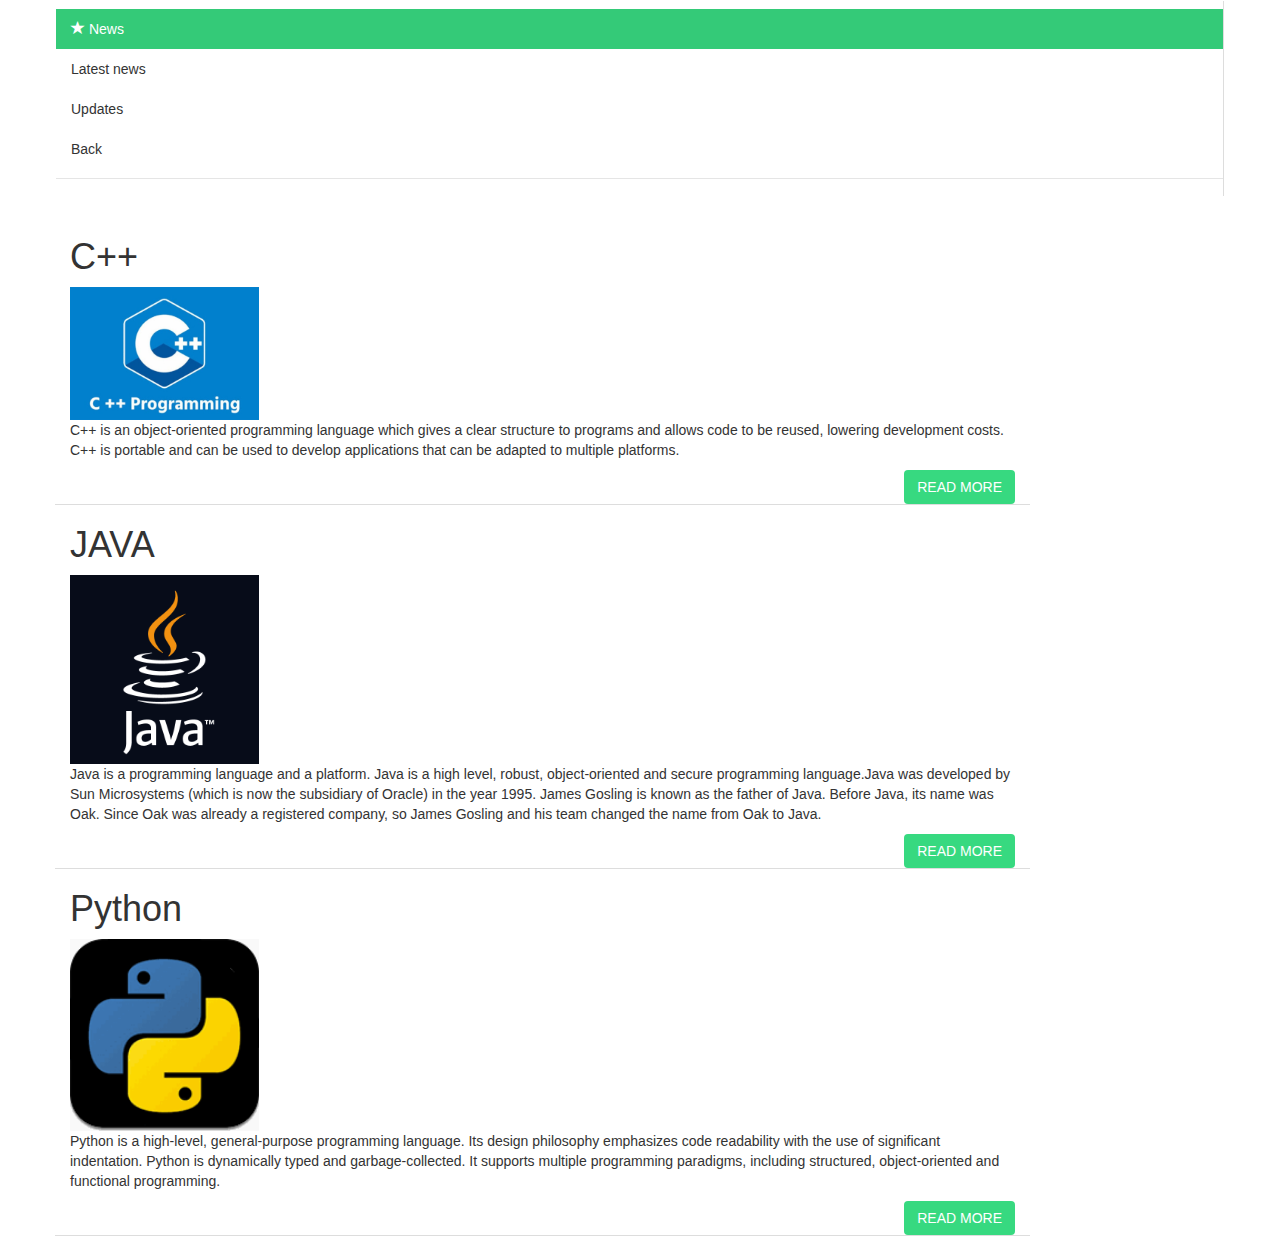
<file: blog.html>
<!DOCTYPE html>
<html>

<head>
  <meta charset="utf-8">
  <meta name="viewport" content="width=device-width">
  <title>AKASH</title>
  <link href="blog.css" rel="stylesheet" type="text/css">
  <link href="//netdna.bootstrapcdn.com/bootstrap/3.0.0/css/bootstrap.min.css" rel="stylesheet" id="bootstrap-css">
  <script src="//netdna.bootstrapcdn.com/bootstrap/3.0.0/js/bootstrap.min.js"></script>
  <script src="//code.jquery.com/jquery-1.11.1.min.js"></script>
</head>

<body>
  <div class="container">
    <div id="blog" class="row">

      <div class="navbar navbar-expand-lg fixed-top navbarScroll">
        <nav class="nav-sidebar">
          <ul class="nav">
            <li class="active"><a href="#"><span class="glyphicon glyphicon-star"></span> News</a></li>
            <li><a href="#">Latest news</a></li>
            <li><a href="#">Updates</a></li>
            <li><a href="index.html">Back</a></li>
            <li class="nav-divider"></li>
          </ul>
        </nav>
      </div>
      <div class="col-md-10 blogShort">
        <h1>C++</h1>
        <img src="cplus.jpg" width="20%">
        <article>
          <p>C++ is an object-oriented programming language which gives a clear structure to programs and allows code to
            be reused, lowering development costs. C++ is portable and can be used to develop applications that can be
            adapted to multiple platforms.
          </p>
        </article>
        <a class="btn btn-blog pull-right marginBottom10" href="#">READ MORE</a>
      </div>
      <div class="col-md-10 blogShort">
        <h1>JAVA</h1>
        <img src="java.png" width="20%">
        <article>
          <p>Java is a programming language and a platform. Java is a high level, robust, object-oriented and secure
            programming language.Java was developed by Sun Microsystems (which is now the subsidiary of Oracle) in the
            year 1995. James Gosling is known as the father of Java. Before Java, its name was Oak. Since Oak was
            already a registered company, so James Gosling and his team changed the name from Oak to Java.
          </p>
        </article>
        <a class="btn btn-blog pull-right marginBottom10" href="#">READ MORE</a>
      </div>

      <div class="col-md-10 blogShort">
        <h1>Python</h1>
        <img src="python.png" width="20%">
        <article>
          <p>Python is a high-level, general-purpose programming language. Its design philosophy emphasizes code
            readability with the use of significant indentation. Python is dynamically typed and garbage-collected. It
            supports multiple programming paradigms, including structured, object-oriented and functional programming.
          </p>
        </article>
        <a class="btn btn-blog pull-right marginBottom10" href="#">READ MORE</a>
      </div>

      <div class="col-md-12 gap10"></div>
    </div>
  </div>
</body>
</file>
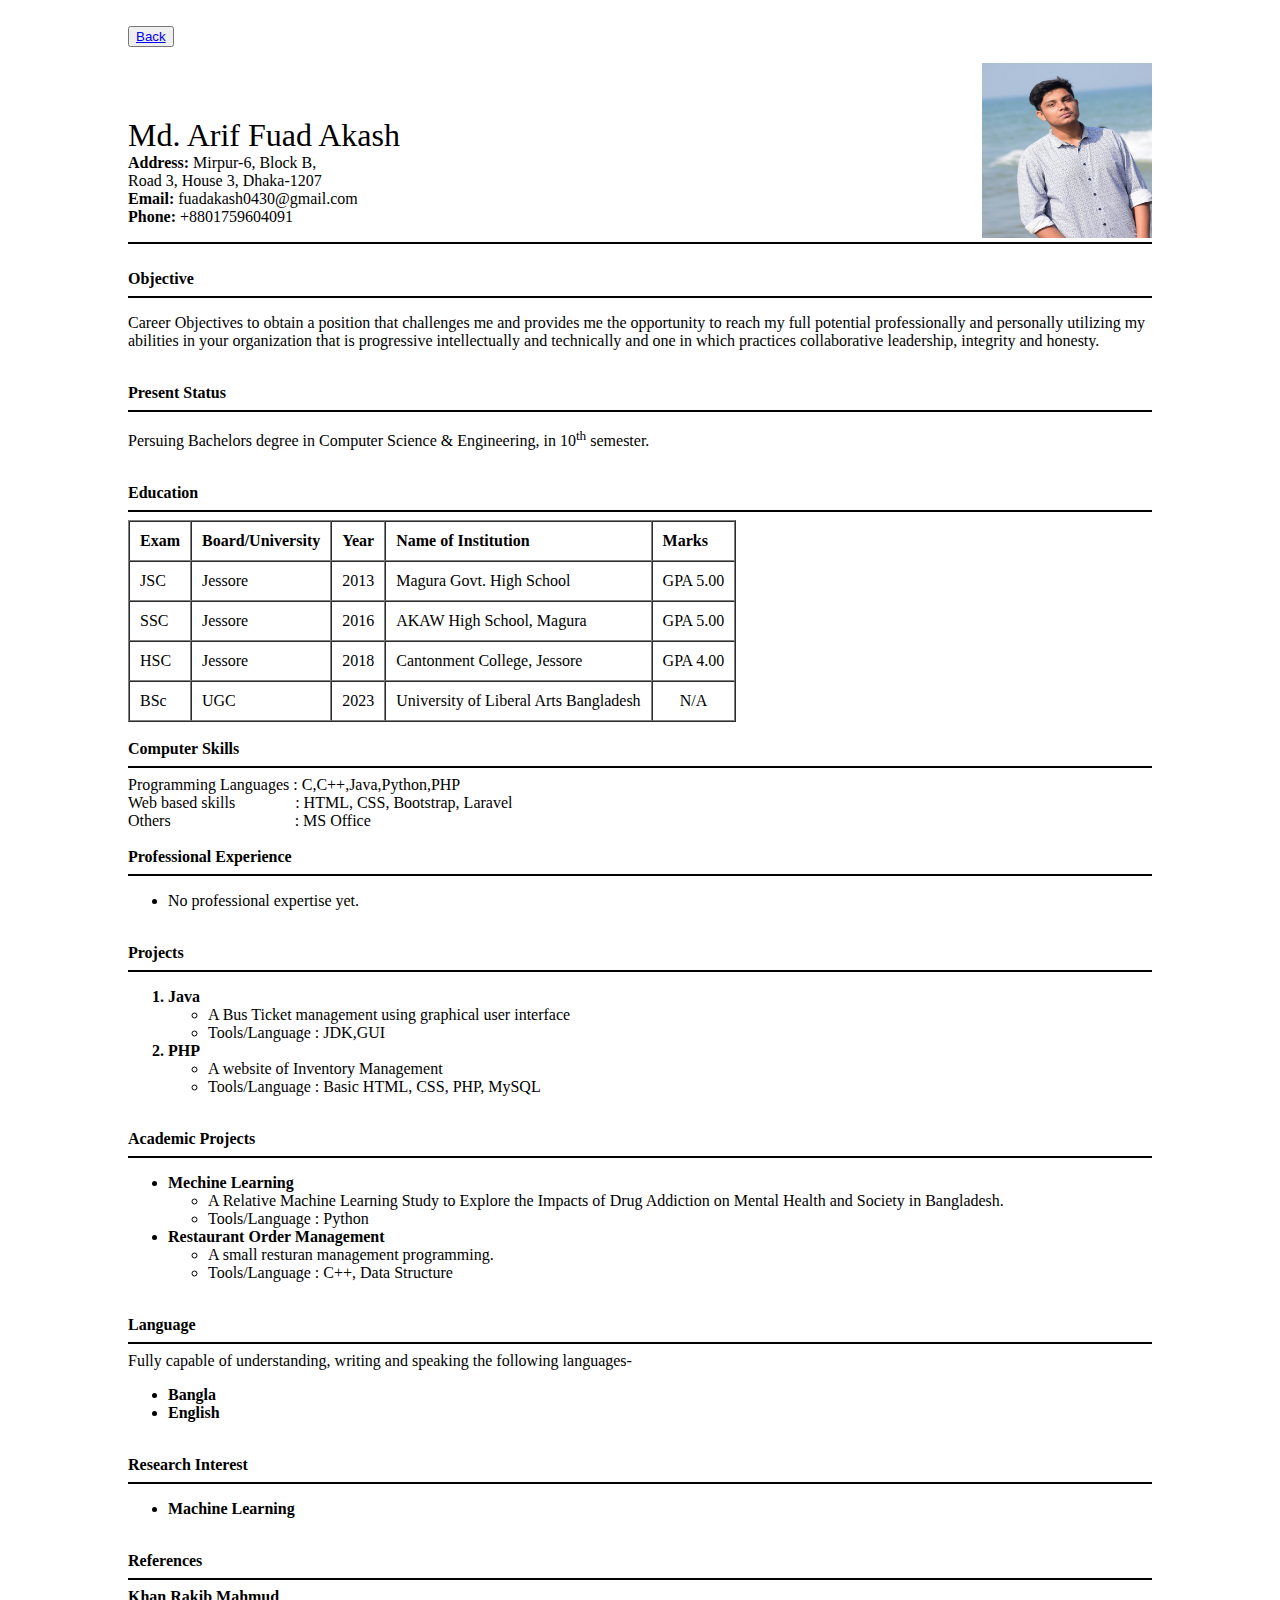
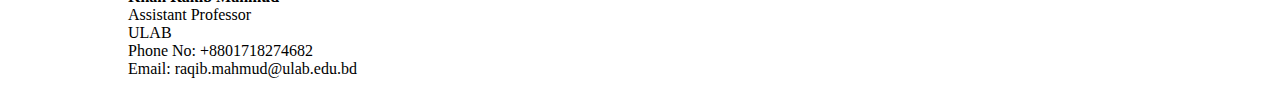
<file: cv.html>
<!DOCTYPE html>
<html>

<head>
  <title>Curriculam Vitae</title>
</head>

<body leftmargin=10% topmargin=2%>
  <button type="button"><a href="index.html">Back</a></button>
  <p><img src="picture.jpg" height="175" width="170" align="right"><br>
    <br><br>
    <font size="6">Md. Arif Fuad Akash</font><br>
    <b>Address: </b>Mirpur-6, Block B,<br>
    Road 3, House 3, Dhaka-1207<br>
    <b>Email:</b> fuadakash0430@gmail.com<br>
    <b>Phone:</b> +8801759604091<br>

  </p>
  <hr size="2.5" color="black">

  <br>
  <b>Objective</b><br>
  <hr size="2.5" color="black">
  <p>Career Objectives to obtain a position that challenges me and
    provides me the opportunity to reach my full potential professionally
    and personally utilizing my abilities in your organization that is
    progressive intellectually and technically and one in which practices
    collaborative leadership, integrity and honesty.</p>
  <br>
  <b>Present Status</b><br>
  <hr size="2.5" color="black">
  <p>Persuing Bachelors degree in Computer Science & Engineering, in 10<sup>th</sup> semester.</p>
  <br>
  <b>Education</b>
  <hr size="2.5" color="black">
  <table cellspacing="0" cellpadding="10" border="1">
    <tr>
      <td><b>Exam</b></td>
      <td><b>Board/University</b></td>
      <td><b>Year</b></td>
      <td><b>Name of Institution</b></td>
      <td><b>Marks</b></td>
    </tr>
    <tr>
      <td>JSC</td>
      <td>Jessore</td>
      <td>2013</td>
      <td>Magura Govt. High School</td>
      <td>GPA 5.00</td>
    </tr>
    <tr>
      <td>SSC</td>
      <td>Jessore</td>
      <td>2016</td>
      <td>AKAW High School, Magura</td>
      <td>GPA 5.00</td>
    </tr>
    <tr>
      <td>HSC</td>
      <td>Jessore</td>
      <td>2018</td>
      <td>Cantonment College, Jessore</td>
      <td>GPA 4.00</td>
    </tr>
    <tr>
      <td>BSc</td>
      <td> UGC</td>
      <td>2023</td>
      <td> University of Liberal Arts Bangladesh</td>
      <td align="center">N/A</td>
    </tr>

  </table>

  <br>
  <b>Computer Skills</b><br>
  <hr size="2.5" color="black">

  <tr>
    <td>
      Programming Languages : C,C++,Java,Python,PHP <br>
      Web based skills &emsp;&emsp;&emsp;&ensp;: HTML, CSS, Bootstrap, Laravel<br>
      Others &emsp;&emsp;&emsp;&emsp;&emsp;&emsp;&emsp;&ensp;: MS Office<br>

    </td>
  </tr>

  <br>

  <b>Professional Experience</b><br>
  <hr size="2.5" color="black">
  <ul style="list-style-type:disc;">
    <li>No professional expertise yet.</li>
  </ul>

  <br>

  <b>Projects</b><br>
  <hr size="2.5" color="black">
  <ol type="1">
    <b>
      <li>Java</li>
    </b>
    <ul style="list-style-type:circle">
      <li>A Bus Ticket management using graphical user interface<br>
      </li>
      <li>Tools/Language : JDK,GUI</li>
    </ul>
    <b>
      <li>PHP</li>
    </b>
    <ul style="list-style-type:circle">
      <li>A website of Inventory Management</li>
      <li>Tools/Language : Basic HTML, CSS, PHP, MySQL</li>
    </ul>
  </ol>
  <br>

  <b>Academic Projects</b><br>
  <hr size="2.5" color="black">
  <ul style="list-style-type:disc">
    <b>
      <li> Mechine Learning </li>
    </b>
    <ul style="list-style-type:circle">
      <li>A Relative Machine Learning Study to Explore the Impacts of Drug Addiction on Mental Health and Society in
        Bangladesh.</li>
      <li>Tools/Language : Python</li>
    </ul>
    <b>
      <li> Restaurant Order Management</li>
    </b>
    <ul style="list-style-type:circle">
      <li>A small resturan management programming.</li>
      <li>Tools/Language : C++, Data Structure </li>
    </ul>
  </ul>
  <br>
  <b>Language</b><br>
  <hr size="2.5" color="black">
  <tr>
    <td>
      Fully capable of understanding, writing and speaking the following languages-
    </td>
  </tr>
  <ul style="list-style-type:disc">
    <b>
      <li> Bangla </li>
    </b>
    <b>
      <li> English </li>
    </b>
  </ul>
  <br>
  <b>Research Interest</b><br>
  <hr size="2.5" color="black">
  <ul style="list-style-type:disc">
    <b>
      <li> Machine Learning </li>
    </b>

  </ul>
  <br>
  <b>References</b><br>
  <hr size="2.5" color="black">
  <tr>
    <td>
      <b>Khan Rakib Mahmud</b><br>
      Assistant Professor<br>
      ULAB<br>
      Phone No: +8801718274682<br>
      Email: raqib.mahmud@ulab.edu.bd<br>
    </td>
  </tr>
</body>

</html>
</file>
<file: blog.css>
.blogShort{ border-bottom:1px solid #ddd;}
.add{background: #333; padding: 10%; height: 300px;}

.nav-sidebar { 
    width: 100%;
    padding: 8px 0; 
    border-right: 1px solid #ddd;
}
.nav-sidebar a {
    color: #333;
    -webkit-transition: all 0.08s linear;
    -moz-transition: all 0.08s linear;
    -o-transition: all 0.08s linear;
    transition: all 0.08s linear;
}
.nav-sidebar .active a { 
    cursor: default;
    background-color: #34ca78; 
    color: #fff; 
}
.nav-sidebar .active a:hover {
    background-color: #37D980;   
}
.nav-sidebar .text-overflow a,
.nav-sidebar .text-overflow .media-body {
    white-space: nowrap;
    overflow: hidden;
    -o-text-overflow: ellipsis;
    text-overflow: ellipsis; 
}

.btn-blog {
    color: #ffffff;
    background-color: #37d980;
    border-color: #37d980;
    border-radius:0;
    margin-bottom:10px
}
.btn-blog:hover,
.btn-blog:focus,
.btn-blog:active,
.btn-blog.active,
.open .dropdown-toggle.btn-blog {
    color: white;
    background-color:#34ca78;
    border-color: #34ca78;
}
 h2{color:#34ca78;}
 .margin10{margin-bottom:10px; margin-right:10px;}

.footer-basic {
  padding:40px 0;
  background-color:#ffffff;
  color:#4b4c4d;
}
</file>
